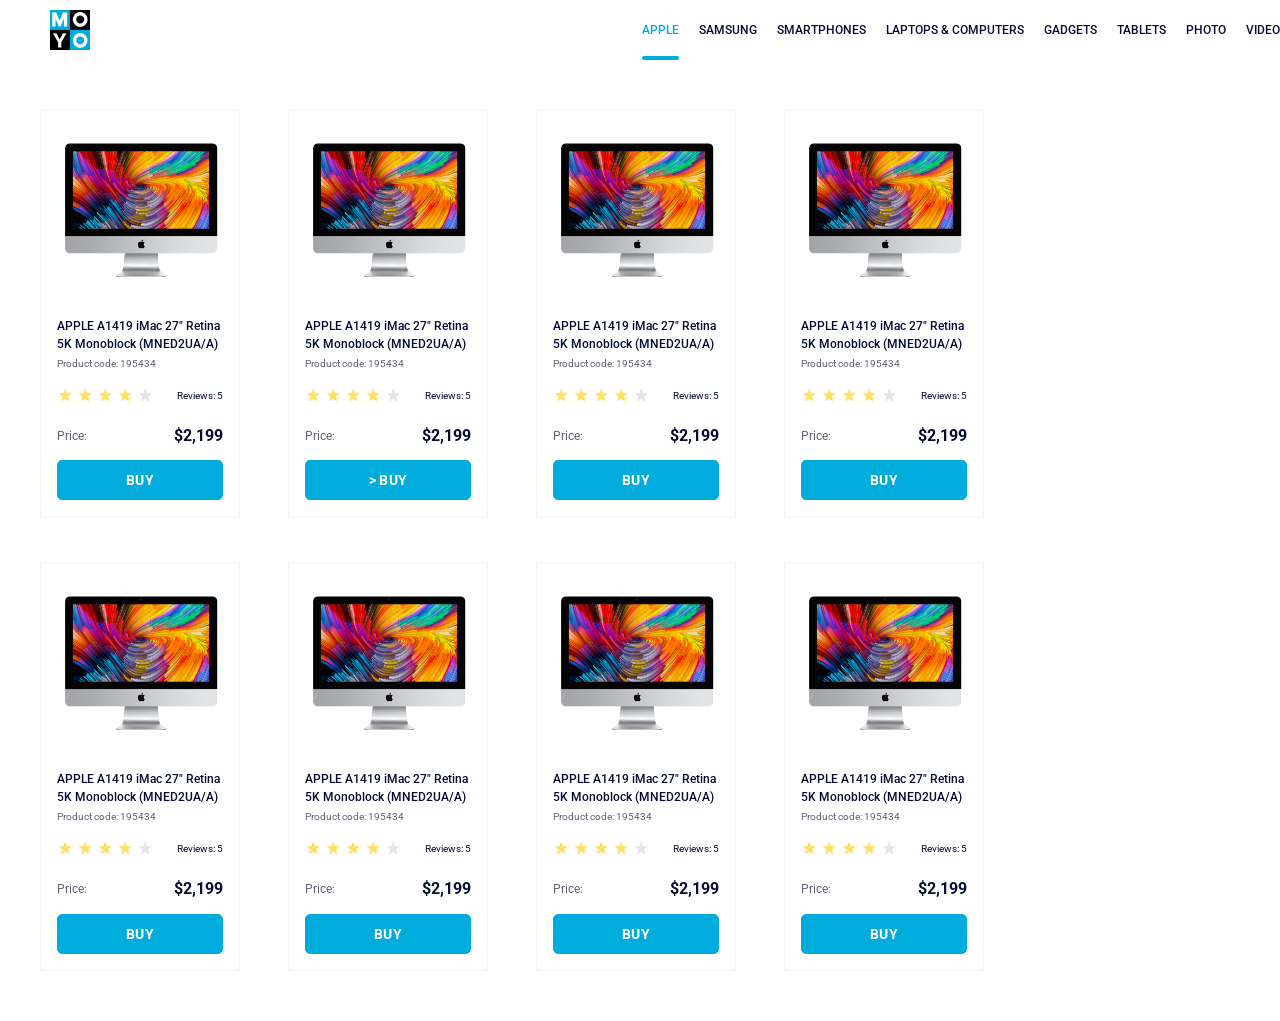
<file: index.html>
<!doctype html><html lang="en"><head><meta charset="utf-8"><meta name="viewport" content="width=device-width, initial-scale=1.0"><title>Catalog</title><link rel="preconnect" href="https://fonts.gstatic.com"><link href="https://fonts.googleapis.com/css2?family=Roboto:wght@400;500;700&display=swap" rel="stylesheet"><link rel="stylesheet" href="index.977f50f0.css"><link rel="stylesheet" href="index.204d67b8.css"><link rel="stylesheet" href="index.6af7b55c.css"><link rel="stylesheet" href="index.b5f9b981.css"><link rel="stylesheet" href="index.a85b84f4.css"><link rel="stylesheet" href="index.a18a058f.css"></head><body> <header class="header"> <a href="/"> <img src="logo.eddae0ff.png" alt="MOYO" class="header__logo"> </a> <div class="header__content"> <nav class="nav"> <ul class="nav__list"> <li class="nav__item"> <a href="/" class="is-active nav__link"> Apple </a> </li> <li class="nav__item"> <a href="/" class="nav__link"> Samsung </a> </li> <li class="nav__item"> <a href="/" class="nav__link"> Smartphones </a> </li> <li class="nav__item"> <a href="/" class="nav__link" data-qa="nav-hover"> Laptops & Computers </a> </li> <li class="nav__item"> <a href="/" class="nav__link"> Gadgets </a> </li> <li class="nav__item"> <a href="/" class="nav__link"> Tablets </a> </li> <li class="nav__item"> <a href="/" class="nav__link"> Photo </a> </li> <li class="nav__item"> <a href="/" class="nav__link"> Video </a> </li> </ul> </nav> </div> </header> <main> <div class="catalog"> <div class="card" data-qa="card"> <img src="imac.202c52ff.jpeg" alt="Imac" class="card__img"> <h1 class="card__title"> APPLE A1419 iMac 27" Retina 5K Monoblock (MNED2UA/A) </h1> <h2 class="card__code">Product code: 195434</h2> <div class="card__textbox1"> <div class="stars stars--4"> <div class="stars__star"></div> <div class="stars__star"></div> <div class="stars__star"></div> <div class="stars__star"></div> <div class="stars__star"></div> </div> <h2 class="card__reviews">Reviews: 5</h2> </div> <div class="card__textbox2"> <h1 class="card__priceText">Price:</h1> <h1 class="card__price">$2,199</h1> </div> <a href="/" class="card__buy-button" data-qa="card-hover"> buy </a> </div> <div class="card"> <img src="imac.202c52ff.jpeg" alt="Imac" class="card__img"> <h1 class="card__title"> APPLE A1419 iMac 27" Retina 5K Monoblock (MNED2UA/A) </h1> <h2 class="card__code">Product code: 195434</h2> <div class="card__textbox1"> <div class="stars stars--4"> <div class="stars__star"></div> <div class="stars__star"></div> <div class="stars__star"></div> <div class="stars__star"></div> <div class="stars__star"></div> </div> <h2 class="card__reviews">Reviews: 5</h2> </div> <div class="card__textbox2"> <h1 class="card__priceText">Price:</h1> <h1 class="card__price">$2,199</h1> </div> <a href="/" class="card__buy-button"> > buy </a> </div> <div class="card"> <img src="imac.202c52ff.jpeg" alt="Imac" class="card__img"> <h1 class="card__title"> APPLE A1419 iMac 27" Retina 5K Monoblock (MNED2UA/A) </h1> <h2 class="card__code">Product code: 195434</h2> <div class="card__textbox1"> <div class="stars stars--4"> <div class="stars__star"></div> <div class="stars__star"></div> <div class="stars__star"></div> <div class="stars__star"></div> <div class="stars__star"></div> </div> <h2 class="card__reviews">Reviews: 5</h2> </div> <div class="card__textbox2"> <h1 class="card__priceText">Price:</h1> <h1 class="card__price">$2,199</h1> </div> <a href="/" class="card__buy-button"> buy </a> </div> <div class="card"> <img src="imac.202c52ff.jpeg" alt="Imac" class="card__img"> <h1 class="card__title"> APPLE A1419 iMac 27" Retina 5K Monoblock (MNED2UA/A) </h1> <h2 class="card__code">Product code: 195434</h2> <div class="card__textbox1"> <div class="stars stars--4"> <div class="stars__star"></div> <div class="stars__star"></div> <div class="stars__star"></div> <div class="stars__star"></div> <div class="stars__star"></div> </div> <h2 class="card__reviews">Reviews: 5</h2> </div> <div class="card__textbox2"> <h1 class="card__priceText">Price:</h1> <h1 class="card__price">$2,199</h1> </div> <a href="/" class="card__buy-button"> buy </a> </div> <div class="card"> <img src="imac.202c52ff.jpeg" alt="Imac" class="card__img"> <h1 class="card__title"> APPLE A1419 iMac 27" Retina 5K Monoblock (MNED2UA/A) </h1> <h2 class="card__code">Product code: 195434</h2> <div class="card__textbox1"> <div class="stars stars--4"> <div class="stars__star"></div> <div class="stars__star"></div> <div class="stars__star"></div> <div class="stars__star"></div> <div class="stars__star"></div> </div> <h2 class="card__reviews">Reviews: 5</h2> </div> <div class="card__textbox2"> <h1 class="card__priceText">Price:</h1> <h1 class="card__price">$2,199</h1> </div> <a href="/" class="card__buy-button"> buy </a> </div> <div class="card"> <img src="imac.202c52ff.jpeg" alt="Imac" class="card__img"> <h1 class="card__title"> APPLE A1419 iMac 27" Retina 5K Monoblock (MNED2UA/A) </h1> <h2 class="card__code">Product code: 195434</h2> <div class="card__textbox1"> <div class="stars stars--4"> <div class="stars__star"></div> <div class="stars__star"></div> <div class="stars__star"></div> <div class="stars__star"></div> <div class="stars__star"></div> </div> <h2 class="card__reviews">Reviews: 5</h2> </div> <div class="card__textbox2"> <h1 class="card__priceText">Price:</h1> <h1 class="card__price">$2,199</h1> </div> <a href="/" class="card__buy-button"> buy </a> </div> <div class="card"> <img src="imac.202c52ff.jpeg" alt="Imac" class="card__img"> <h1 class="card__title"> APPLE A1419 iMac 27" Retina 5K Monoblock (MNED2UA/A) </h1> <h2 class="card__code">Product code: 195434</h2> <div class="card__textbox1"> <div class="stars stars--4"> <div class="stars__star"></div> <div class="stars__star"></div> <div class="stars__star"></div> <div class="stars__star"></div> <div class="stars__star"></div> </div> <h2 class="card__reviews">Reviews: 5</h2> </div> <div class="card__textbox2"> <h1 class="card__priceText">Price:</h1> <h1 class="card__price">$2,199</h1> </div> <a href="/" class="card__buy-button"> buy </a> </div> <div class="card"> <img src="imac.202c52ff.jpeg" alt="Imac" class="card__img"> <h1 class="card__title"> APPLE A1419 iMac 27" Retina 5K Monoblock (MNED2UA/A) </h1> <h2 class="card__code">Product code: 195434</h2> <div class="card__textbox1"> <div class="stars stars--4"> <div class="stars__star"></div> <div class="stars__star"></div> <div class="stars__star"></div> <div class="stars__star"></div> <div class="stars__star"></div> </div> <h2 class="card__reviews">Reviews: 5</h2> </div> <div class="card__textbox2"> <h1 class="card__priceText">Price:</h1> <h1 class="card__price">$2,199</h1> </div> <a href="/" class="card__buy-button"> buy </a> </div> </div> </main> </body></html>
</file>
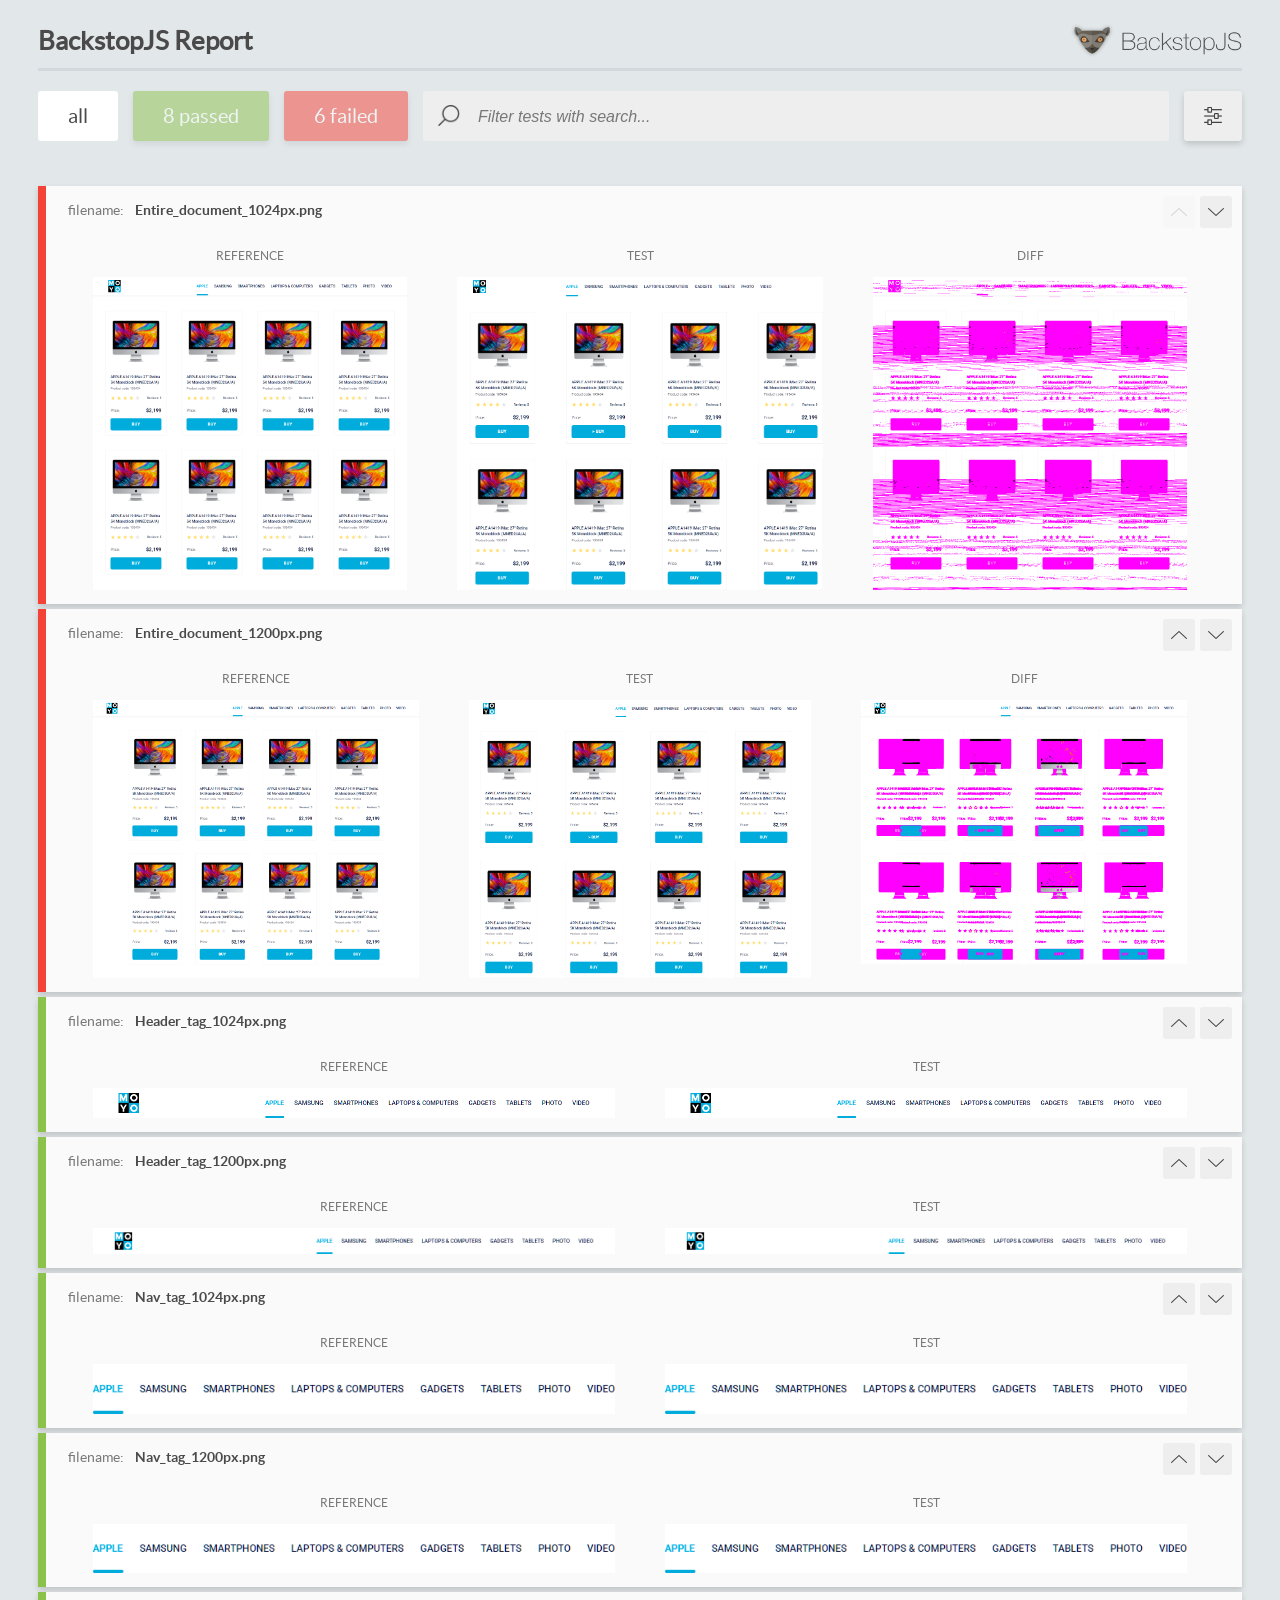
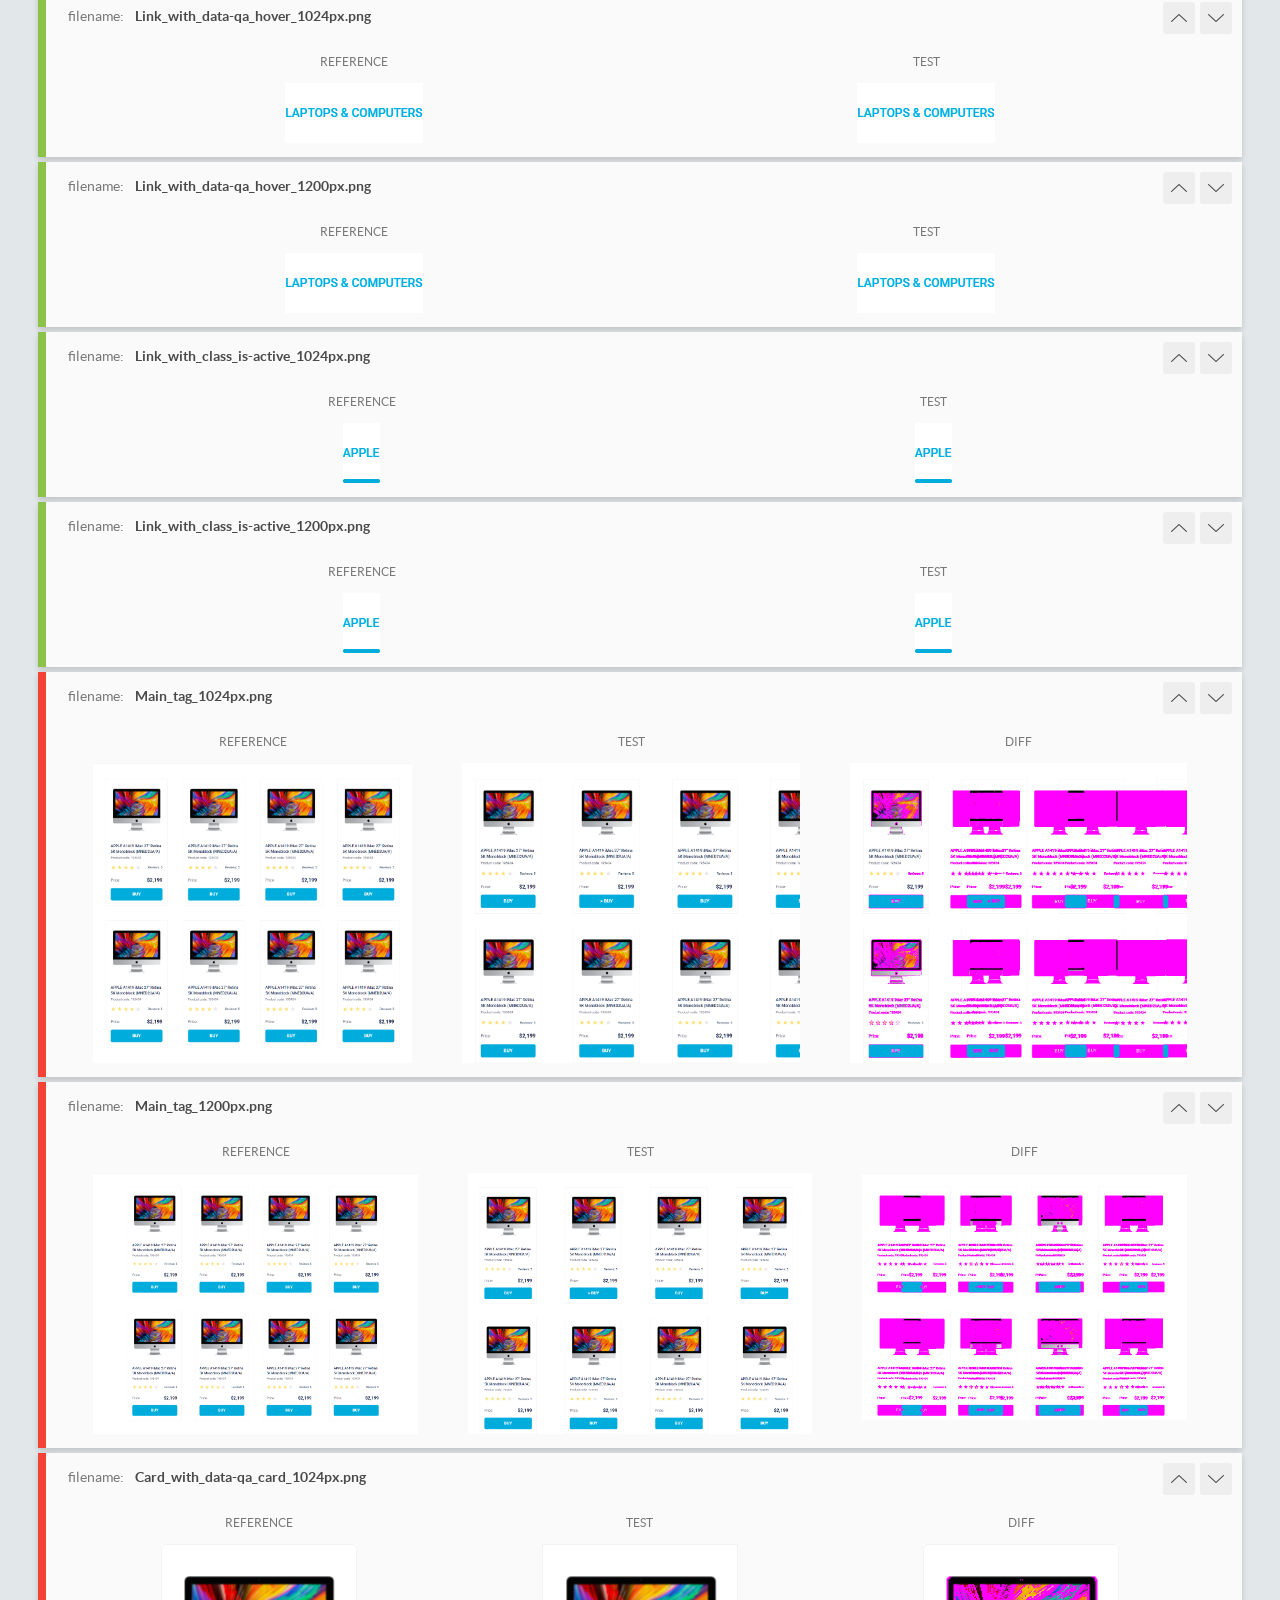
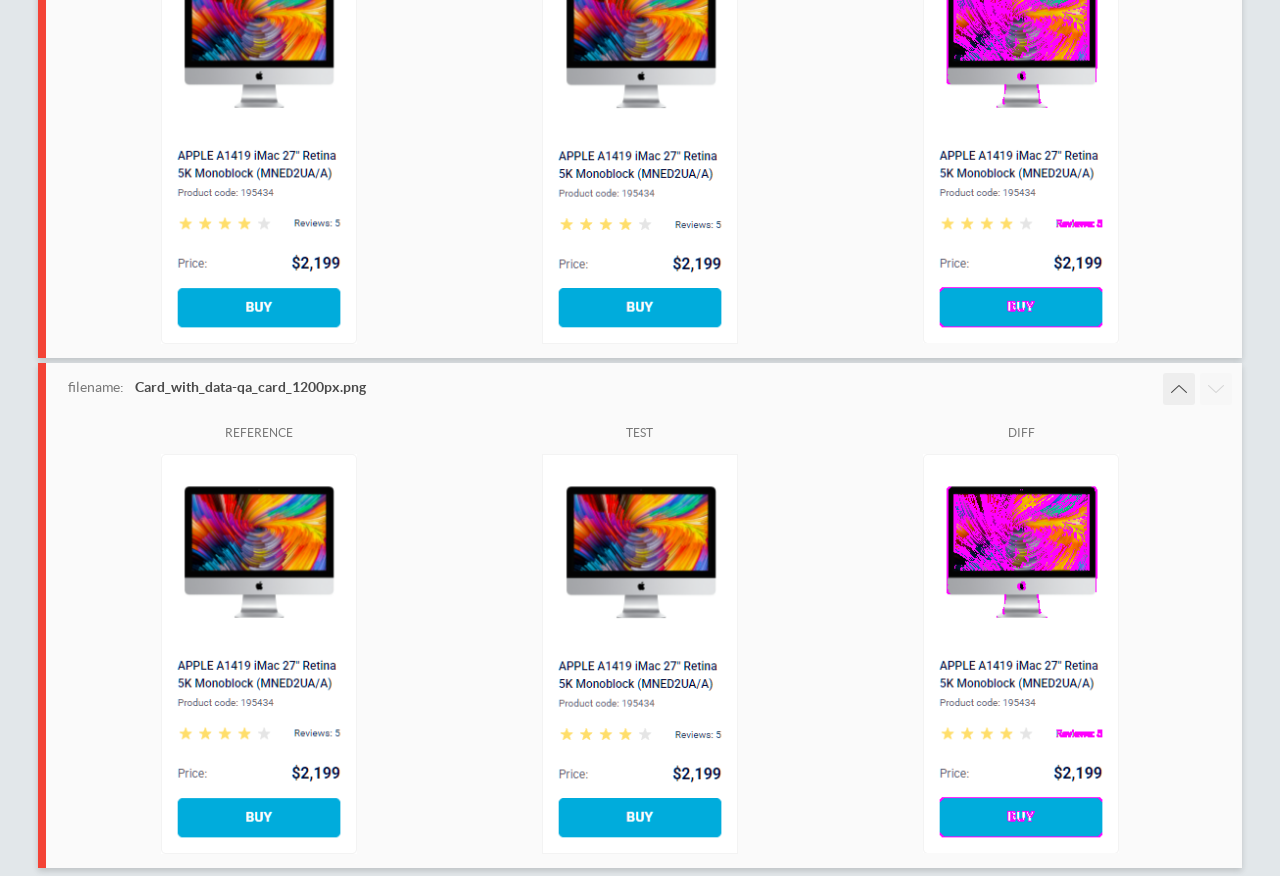
<file: report/html_report/index.html>
<!DOCTYPE html>
<html>
  <head>
    <meta charset="utf-8">
    <!-- Disable Cache -->
    <meta http-equiv="Cache-Control" content="no-cache, no-store, must-revalidate">
    <meta http-equiv="Pragma" content="no-cache">
    <meta http-equiv="Expires" content="0">

    <title>BackstopJS Report</title>

    <style>
      @font-face {
          font-family: 'latoregular';
          src: url('./assets/fonts/lato-regular-webfont.woff2') format('woff2'),
              url('./assets/fonts/lato-regular-webfont.woff') format('woff');
          font-weight: 400;
          font-style: normal;
      }
      @font-face {
          font-family: 'latobold';
          src: url('./assets/fonts/lato-bold-webfont.woff2') format('woff2'),
              url('./assets/fonts/lato-bold-webfont.woff') format('woff');
          font-weight: 700;
          font-style: normal;
      }

      .ReactModal__Body--open {
          overflow: hidden;
      }
      .ReactModal__Body--open .header {
        display: none;
      }

    </style>
  </head>
  <body style="background-color: #E2E7EA">
    <div id="root">

    </div>
    <script>
      function report (report) { // eslint-disable-line no-unused-vars
        window.tests = report;
      }
    </script>
    <script src="config.js"></script>
    <script src="index_bundle.js"></script>
  </body>
</html>
</file>
<file: index.977f50f0.css>
body{margin:0}
/*# sourceMappingURL=index.977f50f0.css.map */
</file>
<file: index.204d67b8.css>
.header{text-transform:uppercase;justify-content:space-between;align-items:center;width:100%;padding:0;font-family:Roboto,sans-serif;font-size:12px;font-weight:500;display:flex}.header__logo{width:40px;height:40px;margin-left:50px;display:block}.header_content{align-items:center;max-width:1024px;margin-right:50px;display:flex}@media (width>=1200px){.header_content{align-items:center;max-width:1200px;display:flex}}.nav__list{flex-direction:row;margin:0;padding:0;list-style:none;display:flex}.nav__link{white-space:nowrap;color:#060b35;justify-content:center;align-items:center;height:60px;line-height:normal;text-decoration:none;transition:color .3s;display:flex;position:relative}.nav__link:hover,.nav__link.is-active{color:#00acdc}.nav__link.is-active:after{content:"";background-color:#00acdc;border-radius:2px;width:100%;height:4px;position:absolute;bottom:0;left:0}.nav__item:not(:last-child){margin-right:20px}
/*# sourceMappingURL=index.204d67b8.css.map */
</file>
<file: index.6af7b55c.css>
.catalog{padding-inline:40px;grid-template-columns:repeat(1,200px);gap:46px 48px;padding-top:50px;padding-bottom:50px;display:grid}@media (width>=488px){.catalog{grid-template-columns:repeat(2,200px)}}@media (width>=768px){.catalog{grid-template-columns:repeat(3,200px)}}@media (width>=1024px){.catalog{grid-template-columns:repeat(4,200px)}}
/*# sourceMappingURL=index.6af7b55c.css.map */
</file>
<file: index.b5f9b981.css>
/*# sourceMappingURL=index.b5f9b981.css.map */
</file>
<file: index.a85b84f4.css>
.card{box-sizing:border-box;border:1px solid #f3f3f3;width:200px;margin:0;padding:32px 16px 16px;font-family:Roboto,sans-serif;transition:transform .3s}.card:hover{z-index:10;transform:scale(1.2)}.card:hover__title{color:#34568b}.card__img{object-fit:contain;width:168px;height:134px;margin:0 auto 40px;display:block}.card__title{color:#060b35;margin:0 0 4px;font-size:12px;font-weight:500;line-height:18px}.card__code{color:#616070;margin:0 0 16px;font-size:10px;font-weight:400;line-height:14px}.card__reviews{color:#060b35;letter-spacing:0%;text-align:right;align-self:flex-end;margin:0;font-size:10px;font-weight:400;line-height:14px}.card__priceText{color:#616070;letter-spacing:0%;vertical-align:bottom;font-size:12px;font-weight:400;line-height:12px}.card__price{color:#060b35;font-size:16px;font-weight:700;line-height:16px}.card__textbox1{justify-content:space-between;margin:0 0 14px;display:flex}.card__textbox2{justify-content:space-between;align-items:center;margin:0 0 6px;display:flex}.card__buy-button{box-sizing:border-box;letter-spacing:.01em;text-align:center;text-transform:uppercase;color:#fff;background-color:#00acdc;border:1px solid #00acdc;border-radius:5px;justify-content:center;align-items:center;width:166px;height:40px;margin:0;font-size:14px;font-weight:700;line-height:16px;text-decoration:none;transition:background-color .3s,color .3s;display:flex}.card__buy-button:hover{color:#00acdc;background-color:#fff}
/*# sourceMappingURL=index.a85b84f4.css.map */
</file>
<file: index.a18a058f.css>
.stars{margin:0;display:flex}.stars__star{background-image:url(star.822d561e.svg);background-position:50%;background-repeat:no-repeat;width:16px;height:16px}.stars__star:not(:last-child){margin-right:4px}.stars--1 .stars__star:nth-child(-n+1),.stars--2 .stars__star:nth-child(-n+2),.stars--3 .stars__star:nth-child(-n+3),.stars--4 .stars__star:nth-child(-n+4),.stars--5 .stars__star:nth-child(-n+5){background-image:url(star-active.edda4c43.svg)}
/*# sourceMappingURL=index.a18a058f.css.map */
</file>
